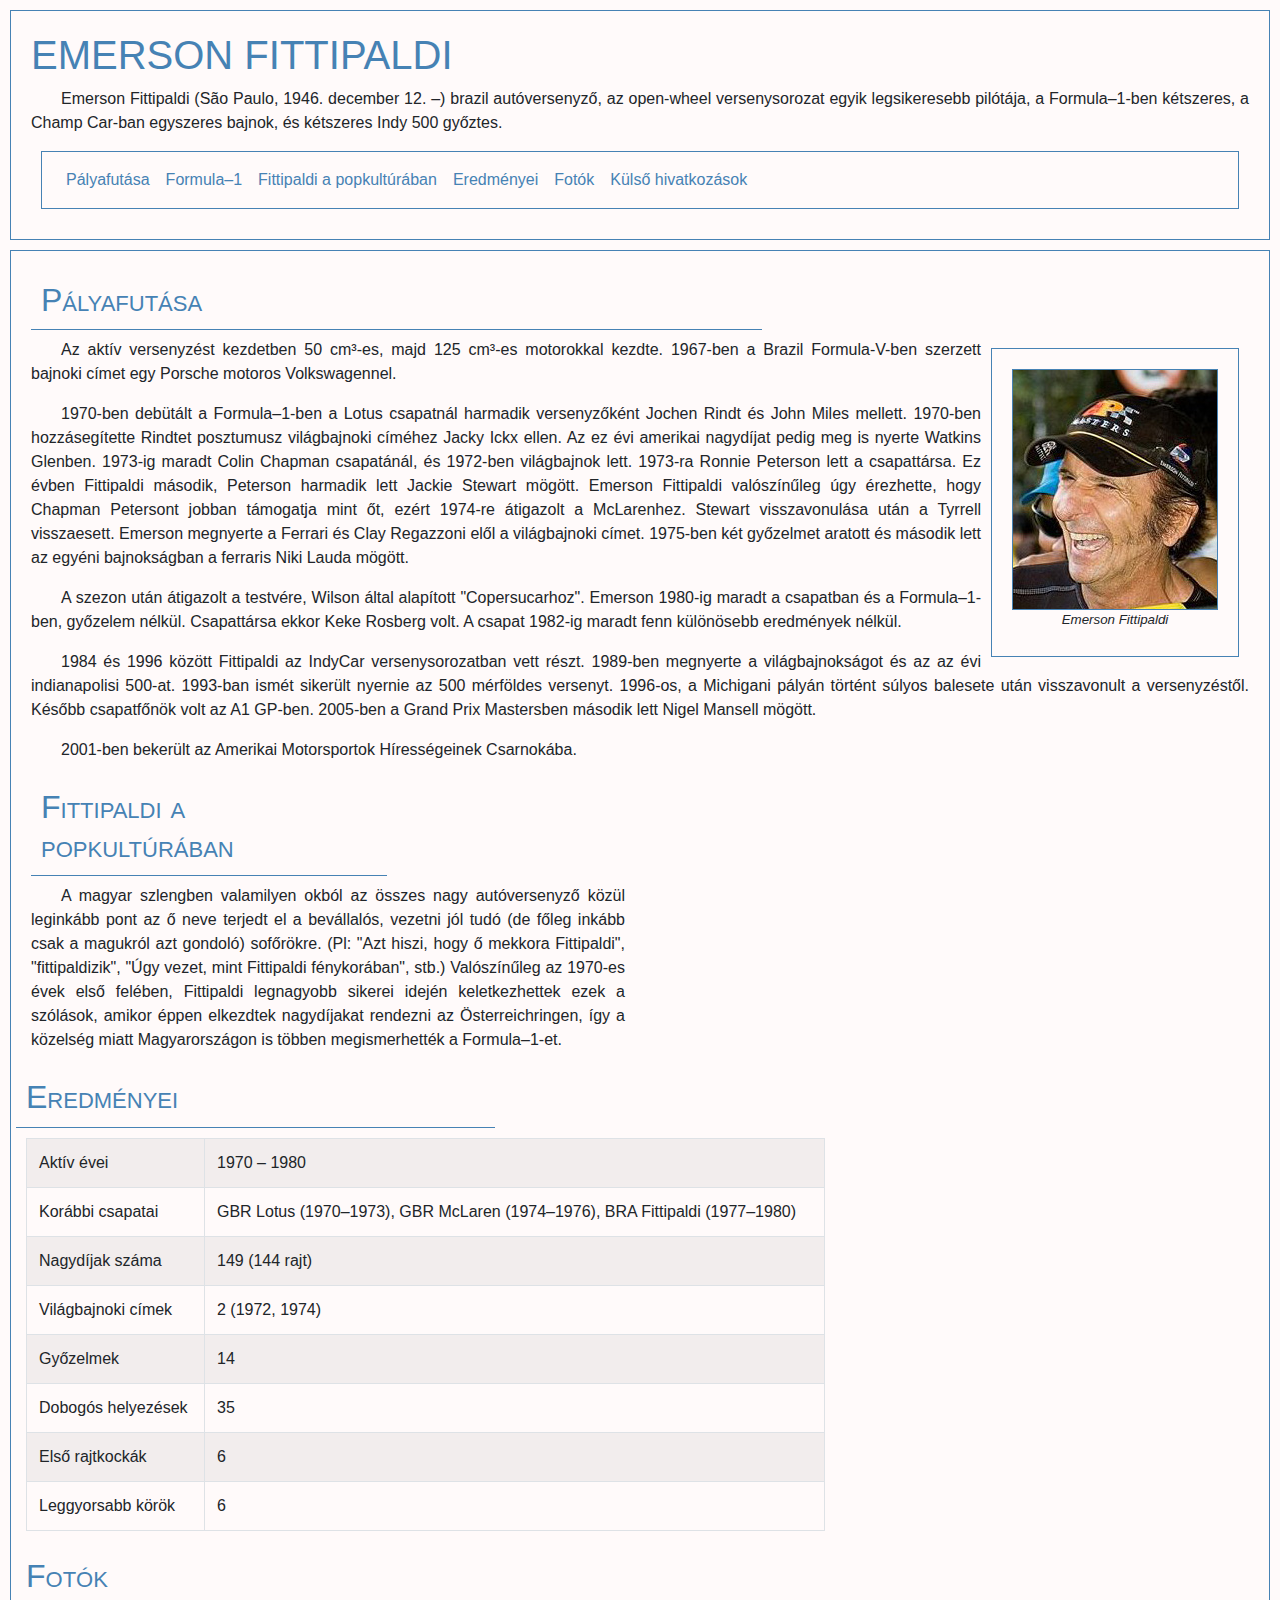
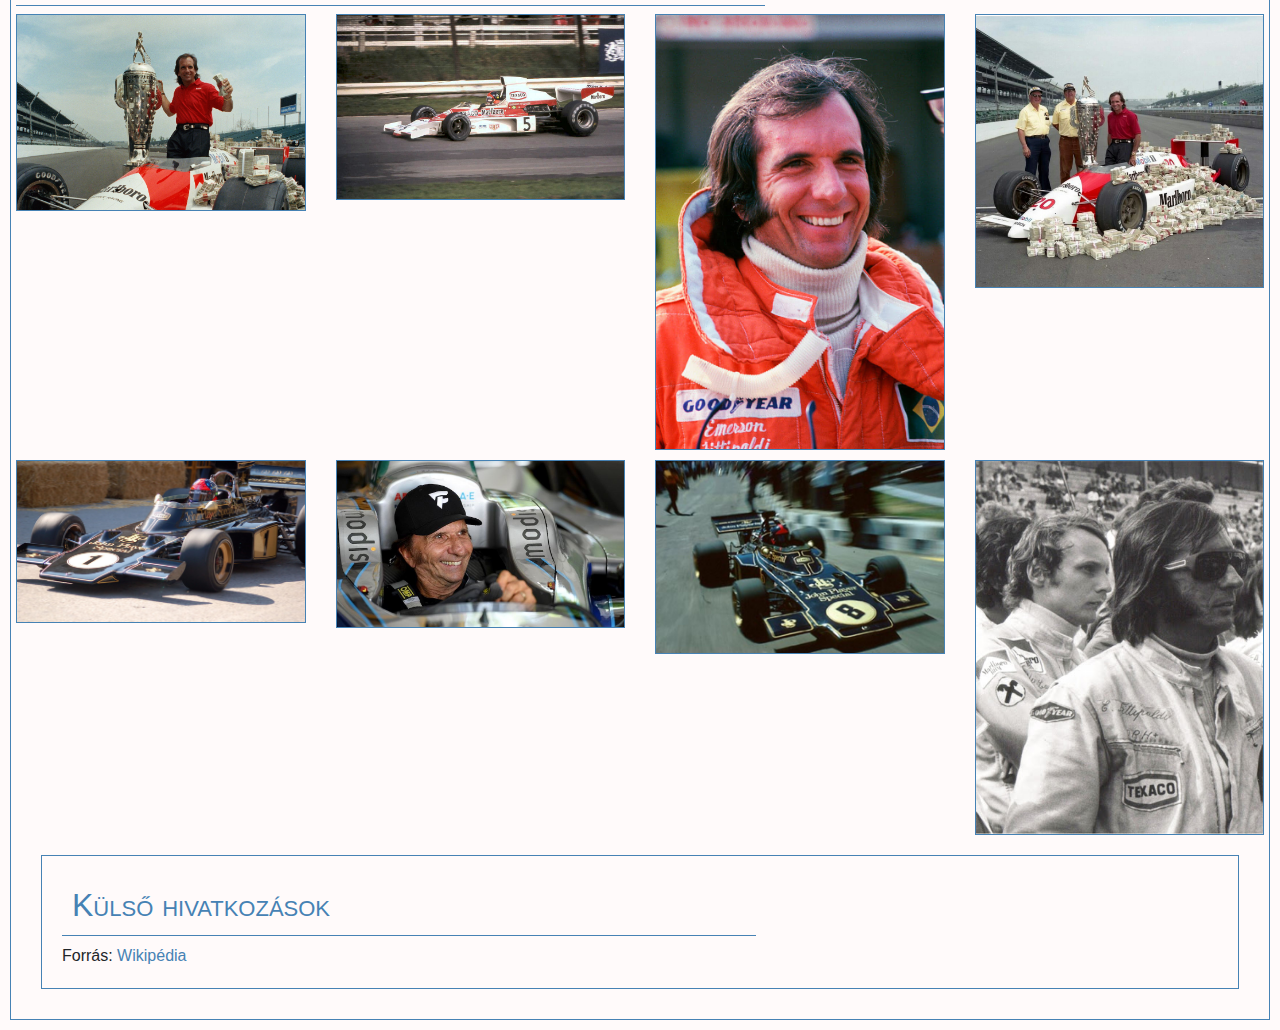
<file: html/emerson/ru-web-2022majus/ru-web-2022majus/index.html>
﻿<!DOCTYPE html>
<html lang="hun">
<head>
    <meta charset="utf8">
    <title>Emerson Fittipaldi</title>
    <link rel="stylesheet" href="./css/bootstrap.min.css">
    <link rel="stylesheet" href="styles.css">
</head>
<body>
    <header class="">
        
        <section id="home">
            <h1>Emerson Fittipaldi</h1>

            <p>Emerson Fittipaldi (São Paulo, 1946. december 12. –) brazil autóversenyző, az open-wheel versenysorozat egyik legsikeresebb pilótája, a Formula–1-ben kétszeres, a Champ Car-ban egyszeres bajnok, és kétszeres Indy 500 győztes.</p>
        </section>
        <nav class="navbar navbar-expand-md">
            <div class="collapse navbar-collapse">
                <ul class="navbar-nav">
                    <li class="nav-item">
                        <a class="nav-link" href="#palyafutasa">Pályafutása</a>
                    </li>
                    <li class="nav-item">
                        <a class="nav-link" href="#formula1">Formula–1</a>
                    </li>
                    <li class="nav-item">
                        <a class="nav-link" href="#popkultura">Fittipaldi a popkultúrában</a>
                    </li>
                    <li class="nav-item">
                        <a class="nav-link" href="#eredmenyei">Eredményei</a>
                    </li>
                    <li class="nav-item">
                        <a class="nav-link" href="#fotók">Fotók</a>
                    </li>
                    <li class="nav-item">
                        <a class="nav-link" href="#hivatkozasok">Külső hivatkozások</a>
                    </li>
                </ul>
            </div>
        </nav>
    </header>
    <div id="tartalom">
        <section id="palyafutasa">
            <h2>Pályafutása</h2>
            <div class="foto">
                <img src="images/Fittipaldi.jpg" title="Emerson Fittipaldi" alt="Emerson Fittipaldi">
                <p class="kepalairas">Emerson Fittipaldi</p>
            </div>
            
                <p>Az aktív versenyzést kezdetben 50 cm³-es, majd 125 cm³-es motorokkal kezdte. 1967-ben a Brazil Formula-V-ben szerzett bajnoki címet egy Porsche motoros Volkswagennel.</p>
                <p>1970-ben debütált a Formula–1-ben a Lotus csapatnál harmadik versenyzőként Jochen Rindt és John Miles mellett. 1970-ben hozzásegítette Rindtet posztumusz világbajnoki címéhez Jacky Ickx ellen. Az ez évi amerikai nagydíjat pedig meg is nyerte Watkins Glenben. 1973-ig maradt Colin Chapman csapatánál, és 1972-ben világbajnok lett. 1973-ra Ronnie Peterson lett a csapattársa. Ez évben Fittipaldi második, Peterson harmadik lett Jackie Stewart mögött. Emerson Fittipaldi valószínűleg úgy érezhette, hogy Chapman Petersont jobban támogatja mint őt, ezért 1974-re átigazolt a McLarenhez. Stewart visszavonulása után a Tyrrell visszaesett. Emerson megnyerte a Ferrari és Clay Regazzoni elől a világbajnoki címet. 1975-ben két győzelmet aratott és második lett az egyéni bajnokságban a ferraris Niki Lauda mögött.</p>
                <p>A szezon után átigazolt a testvére, Wilson által alapított "Copersucarhoz". Emerson 1980-ig maradt a csapatban és a Formula–1-ben, győzelem nélkül. Csapattársa ekkor Keke Rosberg volt. A csapat 1982-ig maradt fenn különösebb eredmények nélkül.</p>
                <p>1984 és 1996 között Fittipaldi az IndyCar versenysorozatban vett részt. 1989-ben megnyerte a világbajnokságot és az az évi indianapolisi 500-at. 1993-ban ismét sikerült nyernie az 500 mérföldes versenyt. 1996-os, a Michigani pályán történt súlyos balesete után visszavonult a versenyzéstől. Később csapatfőnök volt az A1 GP-ben. 2005-ben a Grand Prix Mastersben második lett Nigel Mansell mögött.</p>
                
                <p>2001-ben bekerült az Amerikai Motorsportok Hírességeinek Csarnokába.</p>
        </section>
        <div class="row">
            <section id="popkultura" class="col-6">
                <h2>Fittipaldi a popkultúrában</h2>
                <p>A magyar szlengben valamilyen okból az összes nagy autóversenyző közül leginkább pont az ő neve terjedt el a bevállalós, vezetni jól tudó (de főleg inkább csak a magukról azt gondoló) sofőrökre. (Pl: "Azt hiszi, hogy ő mekkora Fittipaldi", "fittipaldizik", "Úgy vezet, mint Fittipaldi fénykorában", stb.) Valószínűleg az 1970-es évek első felében, Fittipaldi legnagyobb sikerei idején keletkezhettek ezek a szólások, amikor éppen elkezdtek nagydíjakat rendezni az Österreichringen, így a közelség miatt Magyarországon is többen megismerhették a Formula–1-et.</p>
            </section>
        <section id="eredmenyei">
            <h2>Eredményei</h2>
            <table class="table table-bordered table-striped">
                <tr><td>Aktív évei</td><td>	1970 – 1980</td></tr>
                <tr><td>Korábbi csapatai</td><td> GBR Lotus (1970–1973), GBR McLaren (1974–1976), BRA Fittipaldi (1977–1980)</td></tr>
                <tr><td>Nagydíjak száma</td><td> 149 (144 rajt)</td></tr>
                <tr><td>Világbajnoki címek</td><td>	2 (1972, 1974)</td></tr>
                <tr><td>Győzelmek</td><td>	14</td></tr>
                <tr><td>Dobogós helyezések</td><td>	35</td></tr>
                <tr><td>Első rajtkockák</td><td> 6</td></tr>
                <tr><td>Leggyorsabb körök</td><td>	6</td></tr>
            </table>
        </section>
        <section id="fotok">
            <h2>Fotók</h2>
            <div class="row">
                <div class="col-12 col-md-4 col-xl-3"><img src="images/1.jpg"></div>
                <div class="col-12 col-md-4 col-xl-3"><img src="images/2.jpg"></div>
                <div class="col-12 col-md-4 col-xl-3"><img src="images/3.jpg"></div>
                <div class="col-12 col-md-4 col-xl-3"><img src="images/4.jpg"></div>
                <div class="col-12 col-md-4 col-xl-3"><img src="images/5.jpg"></div>
                <div class="col-12 col-md-4 col-xl-3"><img src="images/6.jpg"></div>
                <div class="col-12 col-md-4 col-xl-3"><img src="images/7.jpg"></div>
                <div class="col-12 col-md-4 col-xl-3"><img src="images/8.jpg"></div>
            </div>
        </section>
    </div>
    <footer id="hivatkozasok">
        <h2>Külső hivatkozások</h2>
        Forrás:<a href="https://hu.wikipedia.org/wiki/Emerson_Fittipaldi" target="_blank"> Wikipédia</a>
    </footer>
    
    <script src="js/jquery.min.js"></script>
	<script src="js/popper.min.js"></script>
    <script src="js/bootstrap.min.js"></script>
</body>
</html>
</file>
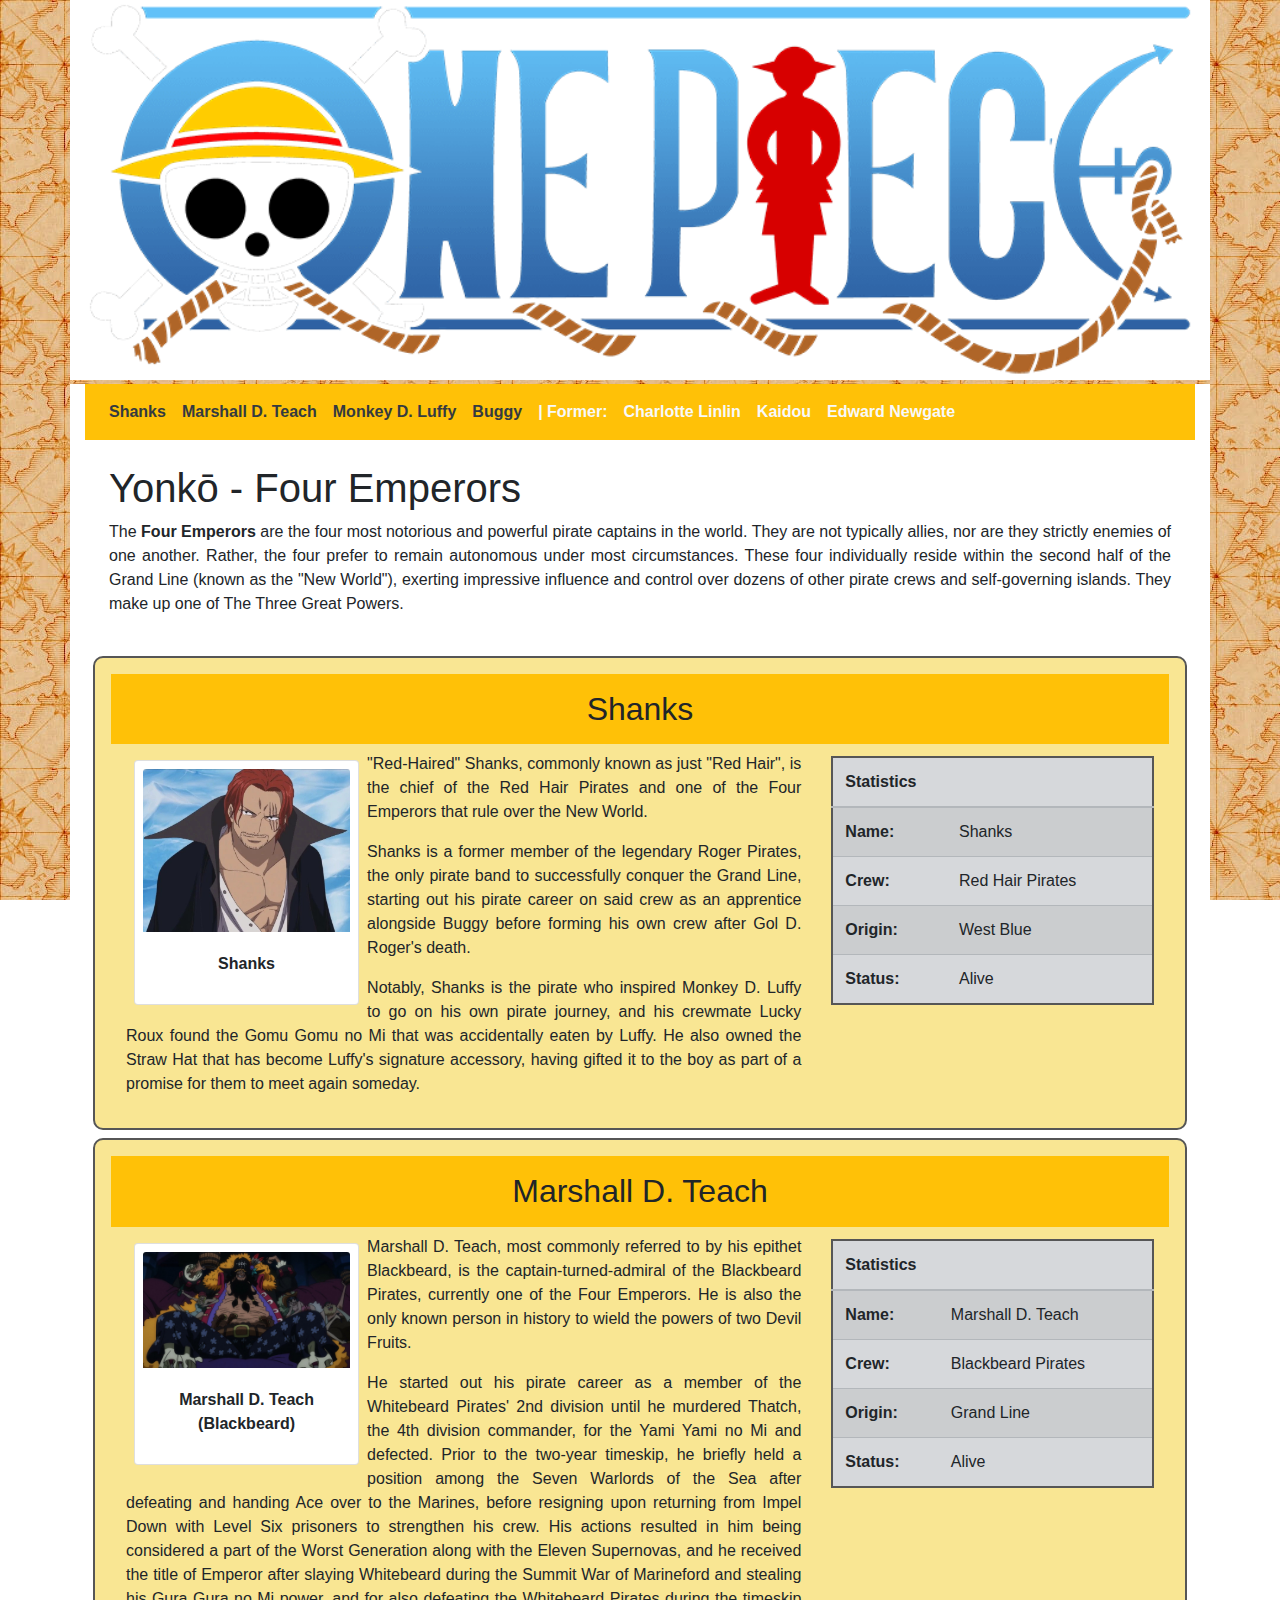
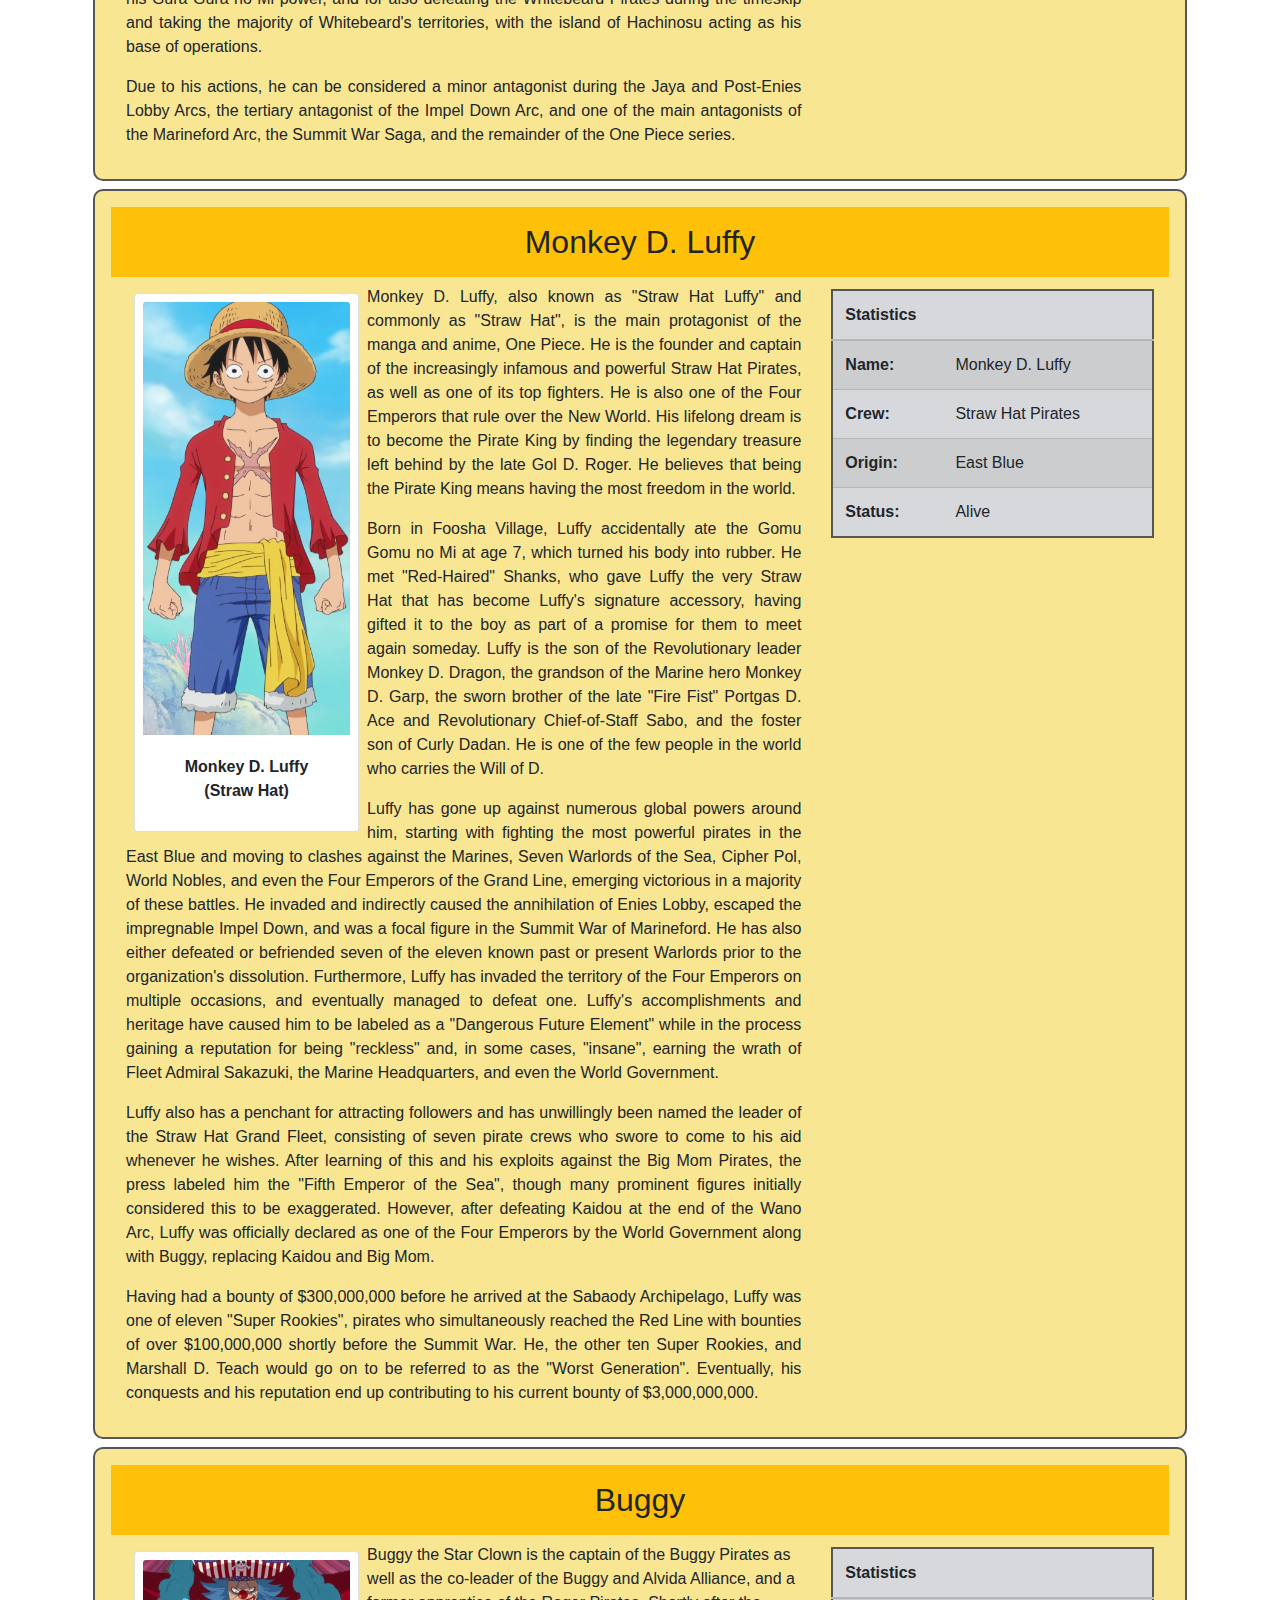
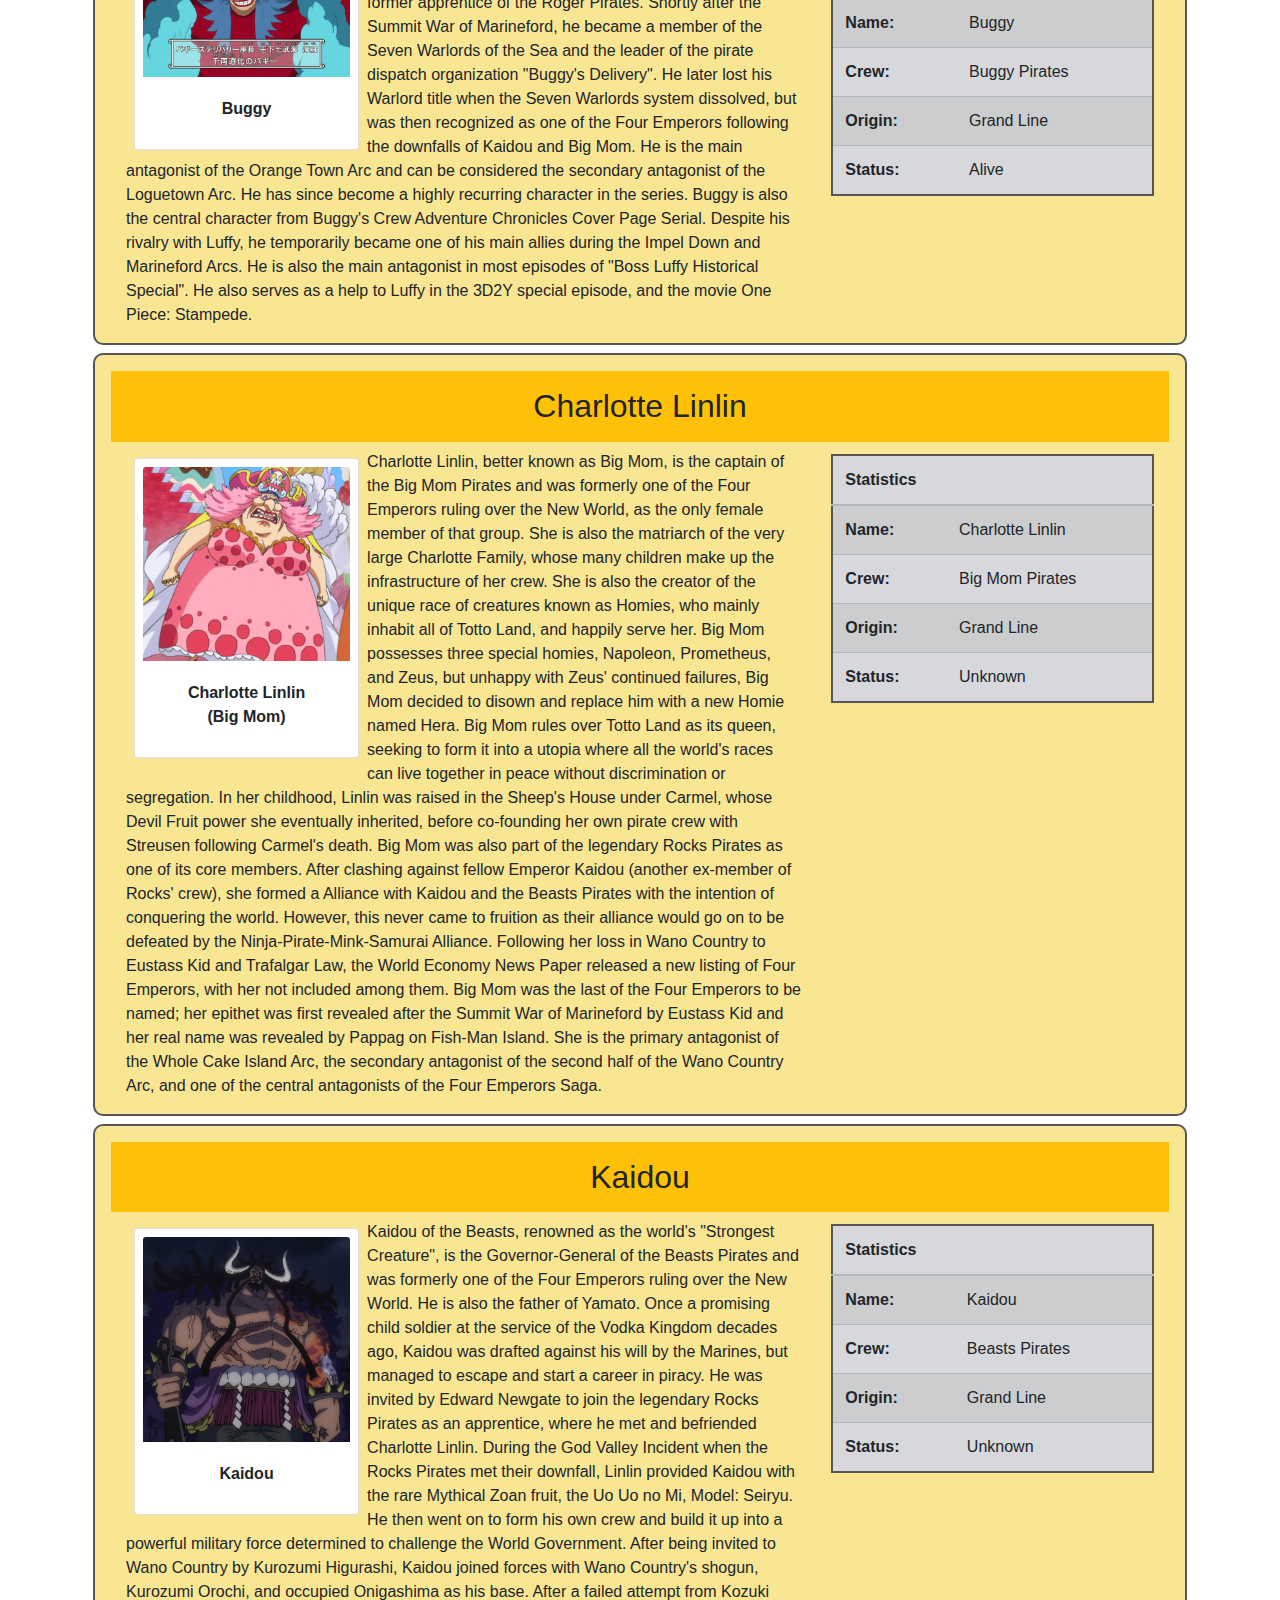
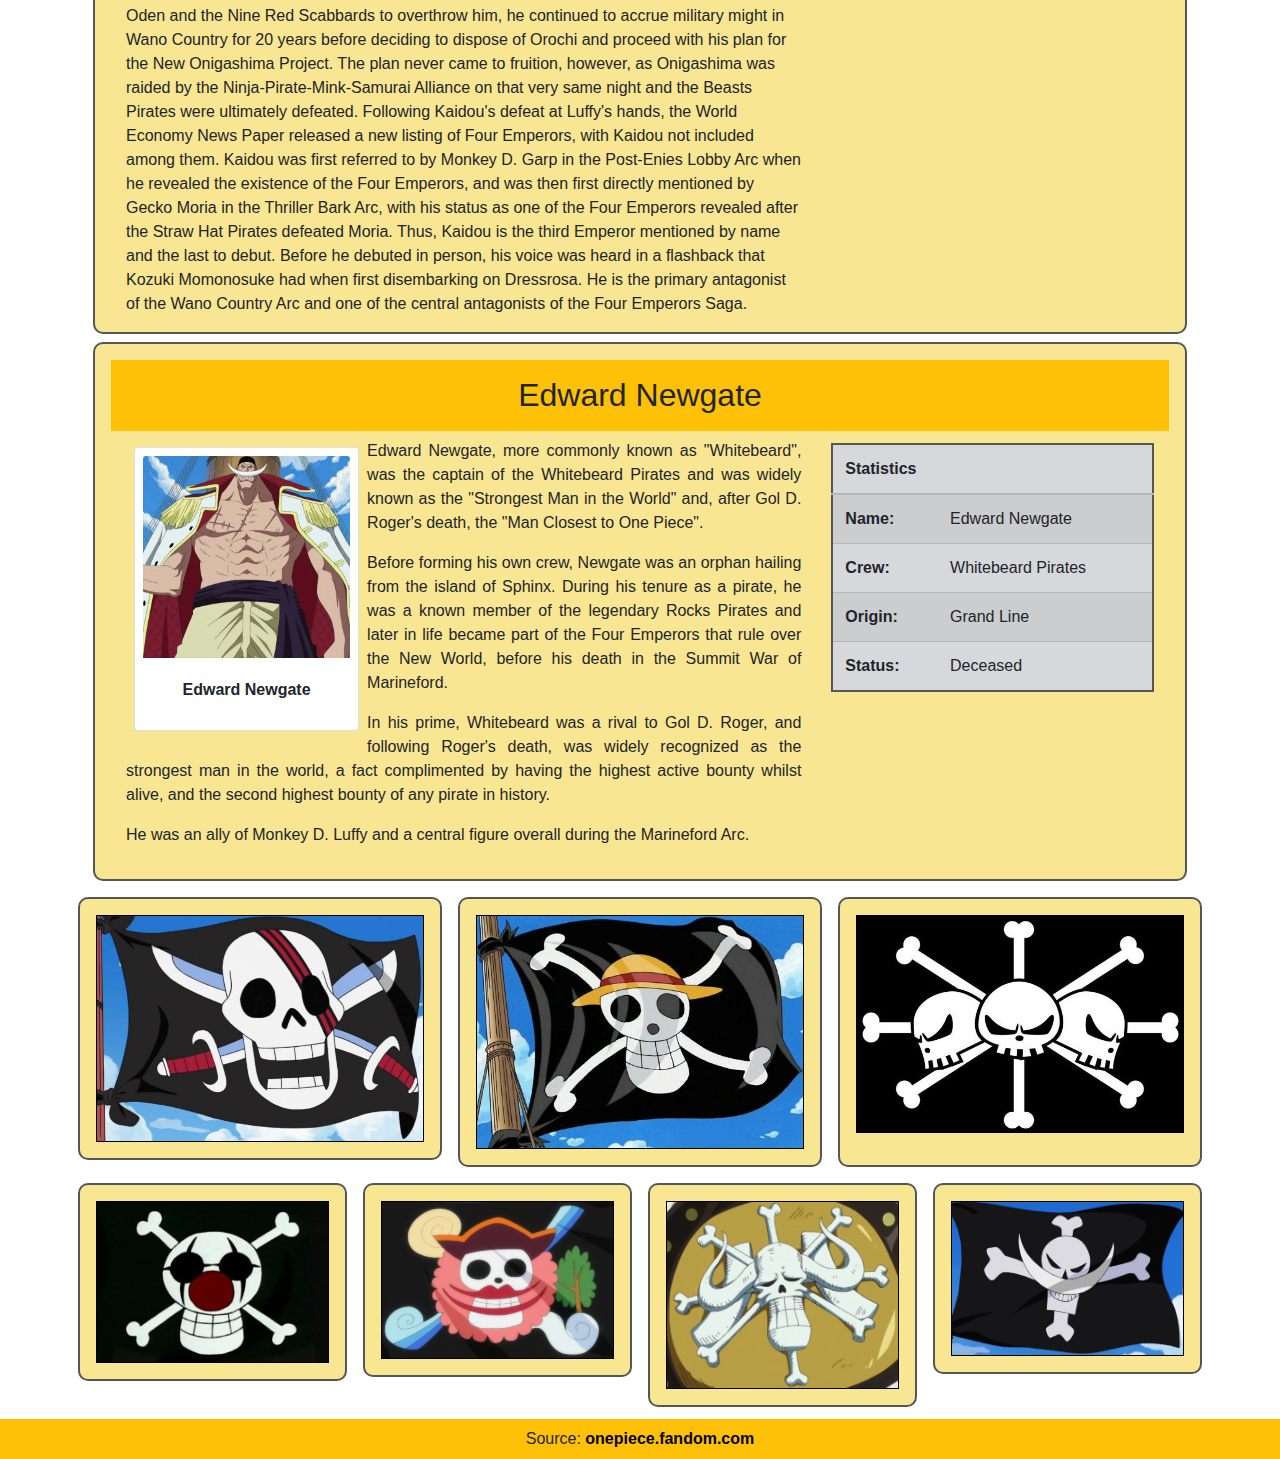
<file: html/op/onepiece.html>
<!DOCTYPE html>
<html lang="en">
<head>
	<meta charset="utf-8">
	<meta name="viewport" content="width=device-width, initial-scale=1">
	<title>Yonkō - Four Emperors</title>
	<link rel="stylesheet" href="style.css">
	<link rel="stylesheet" href="bootstrap.min.css">
	<script src="jquery.min.js"></script>
	<script src="bootstrap.min.js"></script>
</head>

<body>
	<header class="fejlec">
		<div class="container h-100">
			<img src="logo.png" class="img-fluid w-100" alt="One Piece" title="One Piece">
		</div>
	</header>

	<div class="container h-100">
		<nav class="navbar navbar-expand-sm bg-warning my-1">
				<ul class="navbar-nav">
					<li class="nav-item">
						<a class="nav-link text-dark font-weight-bold" href="#shanks">Shanks</a>
					</li>
					<li class="nav-item ">
						<a class="nav-link text-dark font-weight-bold" href="#teach">Marshall D. Teach</a>
					</li>
					<li class="nav-item">
						<a class="nav-link text-dark font-weight-bold" href="#luffy">Monkey D. Luffy</a>
					</li>
					<li class="nav-item">
						<a class="nav-link text-dark font-weight-bold" href="#buggy">Buggy</a>
					</li>
					<li class="nav-item">
						<span class="nav-link text-light font-weight-bold">| Former:</span>
					</li>
					<li class="nav-item">
						<a class="nav-link text-light font-weight-bold" href="#bigmom">Charlotte Linlin</a>
					</li>
					<li class="nav-item">
						<a class="nav-link text-light font-weight-bold" href="#kaidou">Kaidou</a>
					</li>
					<li class="nav-item">
						<a class="nav-link text-light font-weight-bold" href="#edward">Edward Newgate</a>
					</li>
				</ul>
		</nav>

		<section id="leader" class="p-3 m-2">
			<h1>Yonkō - Four Emperors</h1>
			<p>The <b>Four Emperors</b> are the four most notorious and powerful pirate captains in the world. They are not typically allies, nor are they strictly enemies of one another. Rather, the four prefer to remain autonomous under most circumstances. These four individually reside within the second half of the Grand Line (known as the "New World"), exerting impressive influence and control over dozens of other pirate crews and self-governing islands. They make up one of The Three Great Powers.</p>
		</section>

		<section id="emperors">
			<div class="row doboz p-3 m-2">
				<h2 class="text-center col-12 bg-warning p-3" id="shanks">Shanks</h2>
				<div class="col-12 col-md-8">
					<div class="card m-2 p-2 col-md-4 font-weight-bold float-left">
						<img class="card-img-top" src="shanks.jpg" alt="Shanks" title="Shanks">
						<div class="card-body">
						  <p class="card-text text-center">Shanks</p>
						</div>
					</div>
					<p>"Red-Haired" Shanks, commonly known as just "Red Hair", is the chief of the Red Hair Pirates and one of the Four Emperors that rule over the New World.</p>
					<p>Shanks is a former member of the legendary Roger Pirates, the only pirate band to successfully conquer the Grand Line, starting out his pirate career on said crew as an apprentice alongside Buggy before forming his own crew after Gol D. Roger's death.</p>
					<p>Notably, Shanks is the pirate who inspired Monkey D. Luffy to go on his own pirate journey, and his crewmate Lucky Roux found the Gomu Gomu no Mi that was accidentally eaten by Luffy. He also owned the Straw Hat that has become Luffy's signature accessory, having gifted it to the boy as part of a promise for them to meet again someday. </p>
				</div>
				<div class="col-12 col-md-4 pt-1">
					<table class="table table-striped table-secondary">
						<thead>
							<tr><th colspan="2">Statistics</th></tr>
								
							
						</thead>
						<tbody>
							<tr><th>Name:</th><td>Shanks</td></tr>
							<tr><th>Crew:</th><td>Red Hair Pirates</td></tr>
							<tr><th>Origin:</th><td>West Blue</td></tr>
							<tr><th>Status:</th><td>Alive</td></tr>
						</tbody>
					</table>
				</div>
			</div>

			<div class="row doboz p-3 m-2">
				<h2 class="text-center col-12 bg-warning p-3" id="teach">Marshall D. Teach</h2>
				<div class="col-12 col-md-8">
					<div class="card m-2 p-2 col-md-4 font-weight-bold float-left">
						<img class="card-img-top" src="teach.jpg" alt="Marshall D. Teach" title="Marshall D. Teach">
						<div class="card-body">
						  <p class="card-text text-center">Marshall D. Teach<br>(Blackbeard)</p>
						</div>
					</div>
					<p>Marshall D. Teach, most commonly referred to by his epithet Blackbeard, is the captain-turned-admiral of the Blackbeard Pirates, currently one of the Four Emperors. He is also the only known person in history to wield the powers of two Devil Fruits.</p>
					<p>He started out his pirate career as a member of the Whitebeard Pirates' 2nd division until he murdered Thatch, the 4th division commander, for the Yami Yami no Mi and defected. Prior to the two-year timeskip, he briefly held a position among the Seven Warlords of the Sea after defeating and handing Ace over to the Marines, before resigning upon returning from Impel Down with Level Six prisoners to strengthen his crew. His actions resulted in him being considered a part of the Worst Generation along with the Eleven Supernovas, and he received the title of Emperor after slaying Whitebeard during the Summit War of Marineford and stealing his Gura Gura no Mi power, and for also defeating the Whitebeard Pirates during the timeskip and taking the majority of Whitebeard's territories, with the island of Hachinosu acting as his base of operations.</p>
					<p>Due to his actions, he can be considered a minor antagonist during the Jaya and Post-Enies Lobby Arcs, the tertiary antagonist of the Impel Down Arc, and one of the main antagonists of the Marineford Arc, the Summit War Saga, and the remainder of the One Piece series. </p>
				</div>
				<div class="col-12 col-md-4 pt-1">
					<table class="table table-striped table-secondary">
						<thead>
							<tr><th colspan="2">Statistics</th></tr>
							
						</thead>
						<tbody>
							<tr><th>Name:</th><td>Marshall D. Teach</td></tr>
							<tr><th>Crew:</th><td>Blackbeard Pirates</td></tr>
							<tr><th>Origin:</th><td>Grand Line</td></tr>
							<tr><th>Status:</th><td>Alive</td></tr>
						</tbody>
					</table>
				</div>
			</div>
			<div class="row doboz p-3 m-2">
				<h2 class="text-center col-12 bg-warning p-3" id="luffy">Monkey D. Luffy</h2>
				<div class="col-12 col-md-8">
					<div class="card m-2 p-2 col-md-4 font-weight-bold float-left">
						<img class="card-img-top" src="luffy.jpg" alt="Monkey D. Luffy" title="Monkey D. Luffy">
						<div class="card-body">
						  <p class="card-text text-center">Monkey D. Luffy<br>(Straw Hat)</p>
						</div>
					</div>
					<p>Monkey D. Luffy, also known as "Straw Hat Luffy" and commonly as "Straw Hat", is the main protagonist of the manga and anime, One Piece. He is the founder and captain of the increasingly infamous and powerful Straw Hat Pirates, as well as one of its top fighters. He is also one of the Four Emperors that rule over the New World. His lifelong dream is to become the Pirate King by finding the legendary treasure left behind by the late Gol D. Roger. He believes that being the Pirate King means having the most freedom in the world.</p>
					<p>Born in Foosha Village, Luffy accidentally ate the Gomu Gomu no Mi at age 7, which turned his body into rubber. He met "Red-Haired" Shanks, who gave Luffy the very Straw Hat that has become Luffy's signature accessory, having gifted it to the boy as part of a promise for them to meet again someday. Luffy is the son of the Revolutionary leader Monkey D. Dragon, the grandson of the Marine hero Monkey D. Garp, the sworn brother of the late "Fire Fist" Portgas D. Ace and Revolutionary Chief-of-Staff Sabo, and the foster son of Curly Dadan. He is one of the few people in the world who carries the Will of D.</p>
					<p>Luffy has gone up against numerous global powers around him, starting with fighting the most powerful pirates in the East Blue and moving to clashes against the Marines, Seven Warlords of the Sea, Cipher Pol, World Nobles, and even the Four Emperors of the Grand Line, emerging victorious in a majority of these battles. He invaded and indirectly caused the annihilation of Enies Lobby, escaped the impregnable Impel Down, and was a focal figure in the Summit War of Marineford. He has also either defeated or befriended seven of the eleven known past or present Warlords prior to the organization's dissolution. Furthermore, Luffy has invaded the territory of the Four Emperors on multiple occasions, and eventually managed to defeat one. Luffy's accomplishments and heritage have caused him to be labeled as a "Dangerous Future Element" while in the process gaining a reputation for being "reckless" and, in some cases, "insane", earning the wrath of Fleet Admiral Sakazuki, the Marine Headquarters, and even the World Government.</p>
					<p>Luffy also has a penchant for attracting followers and has unwillingly been named the leader of the Straw Hat Grand Fleet, consisting of seven pirate crews who swore to come to his aid whenever he wishes. After learning of this and his exploits against the Big Mom Pirates, the press labeled him the "Fifth Emperor of the Sea", though many prominent figures initially considered this to be exaggerated. However, after defeating Kaidou at the end of the Wano Arc, Luffy was officially declared as one of the Four Emperors by the World Government along with Buggy, replacing Kaidou and Big Mom.</p>
					<p>Having had a bounty of $300,000,000 before he arrived at the Sabaody Archipelago, Luffy was one of eleven "Super Rookies", pirates who simultaneously reached the Red Line with bounties of over $100,000,000 shortly before the Summit War.  He, the other ten Super Rookies, and Marshall D. Teach would go on to be referred to as the "Worst Generation". Eventually, his conquests and his reputation end up contributing to his current bounty of $3,000,000,000.</p>
					</div>
				<div class="col-12 col-md-4 pt-1">
					<table class="table table-striped table-secondary">
						<thead>
							<tr><th colspan="2">Statistics</th></tr>
						</thead>
						<tbody>
							<tr><th>Name:</th><td>Monkey D. Luffy</td></tr>
							<tr><th>Crew:</th><td>Straw Hat Pirates</td></tr>
							<tr><th>Origin:</th><td>East Blue</td></tr>
							<tr><th>Status:</th><td>Alive</td></tr>
						</tbody>
					</table>
				</div>
			</div>
			<div class="row doboz p-3 m-2">
				<h2 class="text-center col-12 bg-warning p-3" id="buggy">Buggy</h2>
				<div class="col-12 col-md-8">
					<div class="card m-2 p-2 col-md-4 font-weight-bold float-left">
						<img class="card-img-top" src="buggy.jpg" alt="Buggy" title="Buggy">
						<div class="card-body">
						  <p class="card-text text-center">Buggy</p>
						</div>
					</div>
					Buggy the Star Clown is the captain of the Buggy Pirates as well as the co-leader of the Buggy and Alvida Alliance, and a former apprentice of the Roger Pirates. Shortly after the Summit War of Marineford, he became a member of the Seven Warlords of the Sea and the leader of the pirate dispatch organization "Buggy's Delivery". He later lost his Warlord title when the Seven Warlords system dissolved, but was then recognized as one of the Four Emperors following the downfalls of Kaidou and Big Mom.
					He is the main antagonist of the Orange Town Arc and can be considered the secondary antagonist of the Loguetown Arc. He has since become a highly recurring character in the series. Buggy is also the central character from Buggy's Crew Adventure Chronicles Cover Page Serial. Despite his rivalry with Luffy, he temporarily became one of his main allies during the Impel Down and Marineford Arcs.
					He is also the main antagonist in most episodes of "Boss Luffy Historical Special". He also serves as a help to Luffy in the 3D2Y special episode, and the movie One Piece: Stampede. 
				</div>
				<div class="col-12 col-md-4 pt-1">
					<table class="table table-striped table-secondary">
						<thead>
							<tr><th colspan="2">Statistics</th></tr>
						</thead>
						<tbody>
							<tr><th>Name:</th><td>Buggy</td></tr>
							<tr><th>Crew:</th><td>Buggy Pirates</td></tr>
							<tr><th>Origin:</th><td>Grand Line</td></tr>
							<tr><th>Status:</th><td>Alive</td></tr>
						</tbody>
					</table>
				</div>
			</div>
			<div class="row doboz p-3 m-2">
				<h2 class="text-center col-12 bg-warning p-3" id="bigmom">Charlotte Linlin</h2>
				<div class="col-12 col-md-8">
					<div class="card m-2 p-2 col-md-4 font-weight-bold float-left">
						<img class="card-img-top" src="bigmom.jpg" alt="Charlotte Linlin" title="Charlotte Linlin">
						<div class="card-body">
						  <p class="card-text text-center">Charlotte Linlin<br>(Big Mom)</p>
						</div>
					</div>
					Charlotte Linlin, better known as Big Mom, is the captain of the Big Mom Pirates and was formerly one of the Four Emperors ruling over the New World, as the only female member of that group. She is also the matriarch of the very large Charlotte Family, whose many children make up the infrastructure of her crew. She is also the creator of the unique race of creatures known as Homies, who mainly inhabit all of Totto Land, and happily serve her. Big Mom possesses three special homies, Napoleon, Prometheus, and Zeus, but unhappy with Zeus' continued failures, Big Mom decided to disown and replace him with a new Homie named Hera.
					Big Mom rules over Totto Land as its queen, seeking to form it into a utopia where all the world's races can live together in peace without discrimination or segregation. In her childhood, Linlin was raised in the Sheep's House under Carmel, whose Devil Fruit power she eventually inherited, before co-founding her own pirate crew with Streusen following Carmel's death.
					Big Mom was also part of the legendary Rocks Pirates as one of its core members. After clashing against fellow Emperor Kaidou (another ex-member of Rocks' crew), she formed a Alliance with Kaidou and the Beasts Pirates with the intention of conquering the world. However, this never came to fruition as their alliance would go on to be defeated by the Ninja-Pirate-Mink-Samurai Alliance. Following her loss in Wano Country to Eustass Kid and Trafalgar Law, the World Economy News Paper released a new listing of Four Emperors, with her not included among them. 
					Big Mom was the last of the Four Emperors to be named; her epithet was first revealed after the Summit War of Marineford by Eustass Kid and her real name was revealed by Pappag on Fish-Man Island. She is the primary antagonist of the Whole Cake Island Arc, the secondary antagonist of the second half of the Wano Country Arc, and one of the central antagonists of the Four Emperors Saga. 
				</div>
				<div class="col-12 col-md-4 pt-1">
					<table class="table table-striped table-secondary">
						<thead>
							<tr><th colspan="2">Statistics</th></tr>
						</thead>
						<tbody>
							<tr><th>Name:</th><td>Charlotte Linlin</td></tr>
							<tr><th>Crew:</th><td>Big Mom Pirates</td></tr>
							<tr><th>Origin:</th><td>Grand Line</td></tr>
							<tr><th>Status:</th><td>Unknown</td></tr>
						</tbody>
					</table>
				</div>
			</div>
			<div class="row doboz p-3 m-2">
				<h2 class="text-center col-12 bg-warning p-3" id="kaidou">Kaidou</h2>
				<div class="col-12 col-md-8">
					<div class="card m-2 p-2 col-md-4 font-weight-bold float-left">
						<img class="card-img-top" src="kaidou.jpg" alt="Kaidou" title="Kaidou">
						<div class="card-body">
						  <p class="card-text text-center">Kaidou</p>
						</div>
					</div>
					Kaidou of the Beasts, renowned as the world's "Strongest Creature", is the Governor-General of the Beasts Pirates and was formerly one of the Four Emperors ruling over the New World. He is also the father of Yamato.
					Once a promising child soldier at the service of the Vodka Kingdom decades ago, Kaidou was drafted against his will by the Marines, but managed to escape and start a career in piracy. He was invited by Edward Newgate to join the legendary Rocks Pirates as an apprentice, where he met and befriended Charlotte Linlin. During the God Valley Incident when the Rocks Pirates met their downfall, Linlin provided Kaidou with the rare Mythical Zoan fruit, the Uo Uo no Mi, Model: Seiryu. He then went on to form his own crew and build it up into a powerful military force determined to challenge the World Government.
					After being invited to Wano Country by Kurozumi Higurashi, Kaidou joined forces with Wano Country's shogun, Kurozumi Orochi, and occupied Onigashima as his base. After a failed attempt from Kozuki Oden and the Nine Red Scabbards to overthrow him, he continued to accrue military might in Wano Country for 20 years before deciding to dispose of Orochi and proceed with his plan for the New Onigashima Project. The plan never came to fruition, however, as Onigashima was raided by the Ninja-Pirate-Mink-Samurai Alliance on that very same night and the Beasts Pirates were ultimately defeated. Following Kaidou's defeat at Luffy's hands, the World Economy News Paper released a new listing of Four Emperors, with Kaidou not included among them.
					Kaidou was first referred to by Monkey D. Garp in the Post-Enies Lobby Arc when he revealed the existence of the Four Emperors, and was then first directly mentioned by Gecko Moria in the Thriller Bark Arc, with his status as one of the Four Emperors revealed after the Straw Hat Pirates defeated Moria. Thus, Kaidou is the third Emperor mentioned by name and the last to debut. Before he debuted in person, his voice was heard in a flashback that Kozuki Momonosuke had when first disembarking on Dressrosa. He is the primary antagonist of the Wano Country Arc and one of the central antagonists of the Four Emperors Saga. 
				</div>
				<div class="col-12 col-md-4 pt-1">
					<table class="table table-striped table-secondary">
						<thead>
							<tr><th colspan="2">Statistics</th></tr>
						</thead>
						<tbody>
							<tr><th>Name:</th><td>Kaidou</td></tr>
							<tr><th>Crew:</th><td>Beasts Pirates</td></tr>
							<tr><th>Origin:</th><td>Grand Line</td></tr>
							<tr><th>Status:</th><td>Unknown</td></tr>
						</tbody>
					</table>
				</div>
			</div>
			
			<div class="row doboz p-3 m-2">
				<h2 class="text-center col-12 bg-warning p-3" id="edward">Edward Newgate</h2>
				<div class="col-12 col-md-8">
					<div class="card m-2 p-2 col-md-4 font-weight-bold float-left">
						<img class="card-img-top" src="whitebeard.jpg" alt="Edward Newgate" title="Edward Newgate">
						<div class="card-body">
						  <p class="card-text text-center">Edward Newgate</p>
						</div>
					</div>
					<p>Edward Newgate, more commonly known as "Whitebeard", was the captain of the Whitebeard Pirates and was widely known as the "Strongest Man in the World" and, after Gol D. Roger's death, the "Man Closest to One Piece".</p>
					<p>Before forming his own crew, Newgate was an orphan hailing from the island of Sphinx. During his tenure as a pirate, he was a known member of the legendary Rocks Pirates and later in life became part of the Four Emperors that rule over the New World, before his death in the Summit War of Marineford.</p>
					<p>In his prime, Whitebeard was a rival to Gol D. Roger, and following Roger's death, was widely recognized as the strongest man in the world, a fact complimented by having the highest active bounty whilst alive, and the second highest bounty of any pirate in history.</p>
					<p>He was an ally of Monkey D. Luffy and a central figure overall during the Marineford Arc. </p>
				</div>
				<div class="col-12 col-md-4 pt-1">
					<table class="table table-striped table-secondary">
						<thead>
							<tr><th colspan="2">Statistics</th></tr>
						</thead>
						<tbody>
							<tr><th>Name:</th><td>Edward Newgate</td></tr>
							<tr><th>Crew:</th><td>Whitebeard Pirates</td></tr>
							<tr><th>Origin:</th><td>Grand Line</td></tr>
							<tr><th>Status:</th><td>Deceased</td></tr>
						</tbody>
					</table>
				</div>
			</div>



			<div class="row" id="zaszlok">
				<div class="col-4 p-2">
					<div class="p-3 doboz">
						<img src="jr_rh.jpg" alt="Red Hair Pirates" title="Red Hair Piratesc" class="w-100">
					</div>
				</div>
				<div class="col-4 p-2">
					<div class="p-3 doboz">
						<img src="jr_sh.jpg" alt="Straw Hat Pirates" title="Straw Hat Pirates" class="w-100">
					</div>
				</div>
				<div class="col-4 p-2">
					<div class="p-3 h-100 doboz">
						<img src="jr_bb.jpg" alt="Blackbeard Pirates" title="Blackbeard Pirates" class="w-100">
					</div>
				</div>
				<div class="col-3 p-2">
					<div class="p-3 doboz">
						<img src="jr_buggy.jpg" alt="Buggy Pirates" title="Buggy Pirates" class="w-100">
					</div>
				</div>
				<div class="col-3 p-2">
					<div class="p-3 doboz">
						<img src="jr_bm.jpg" alt="Big Mom Pirates" title="Big Mom Pirates" class="w-100">
					</div>
				</div>
				<div class="col-3 p-2">
					<div class="p-3 doboz">
						<img src="jr_bp.jpg" alt="Beasts Pirates" title="Beasts Pirates" class="w-100">
					</div>
				</div>
				<div class="col-3 p-2">
					<div class="p-3 doboz">
						<img src="jr_wb.jpg" alt="Whitebeard Pirates" title="Whitebeard Pirates" class="w-100">
					</div>
				</div>
			</div>
		</section>
	</div>
	<footer class="lablec text-center p-2 mt-1 bg-warning">
		Source:<a href="https://onepiece.fandom.com/wiki/Four_Emperors" target="_blank"> onepiece.fandom.com</a><!--https://onepiece.fandom.com/wiki/Four_Emperors-->
	</footer>
</body>

</html>
</file>
<file: html/emerson/ru-web-2022majus/ru-web-2022majus/styles.css>
body {
    background-color: snow;
    width: 1280px;
    margin: auto;
    font-family: Verdana, sans-serif;
}

#tartalom, header, footer, nav, table{
    padding: 20px;
    margin: 10px;
    border: 1px solid steelblue;
    
}

h1 {
    color:steelblue;
    text-transform: uppercase;
}

h2 {
    border-bottom: 1px solid steelblue;
    width: 60%;
    padding: 10px;
    color:steelblue;
    font-variant: small-caps;
}

img {
    width: 100%;
    margin-bottom: 10px;
    border: 1px solid steelblue;
}

.foto {
    float: right;
    margin: 10px;
    padding: 20px;
    border: 1px solid steelblue;
}

.kepalairas {
    text-align: center;
    font-style: italic;
    font-size: smaller;
    line-height: 0em;
    text-indent: 0px;
}

a {
    color:steelblue;
}

a:hover {
    color:navy;
}

p {
    text-align: justify;
    text-indent: 30px;
    line-height: 150%;
}
</file>
<file: html/op/style.css>
body{
	box-sizing: border-box;
	background-image: url("hatter.jpg");
	background-attachment: fixed;
}
.doboz {
    background-color: rgb(249, 230, 147);
    border: 2px solid rgb(86, 86, 86);
    border-radius: 10px;

}

.doboz table{
    border: 2px solid rgb(86, 86, 86);
}

.lablec a {
    color: black;
    font-weight: bold;
    text-decoration: none;
}

.lablec a:hover {
    text-decoration: none;
    color: darkred;
}

.container{
	background-color: white;
}
.fejlec{

}

p{
    text-align: justify;
}

#zaszlok img{
    border: 1px solid black;
}
</file>
